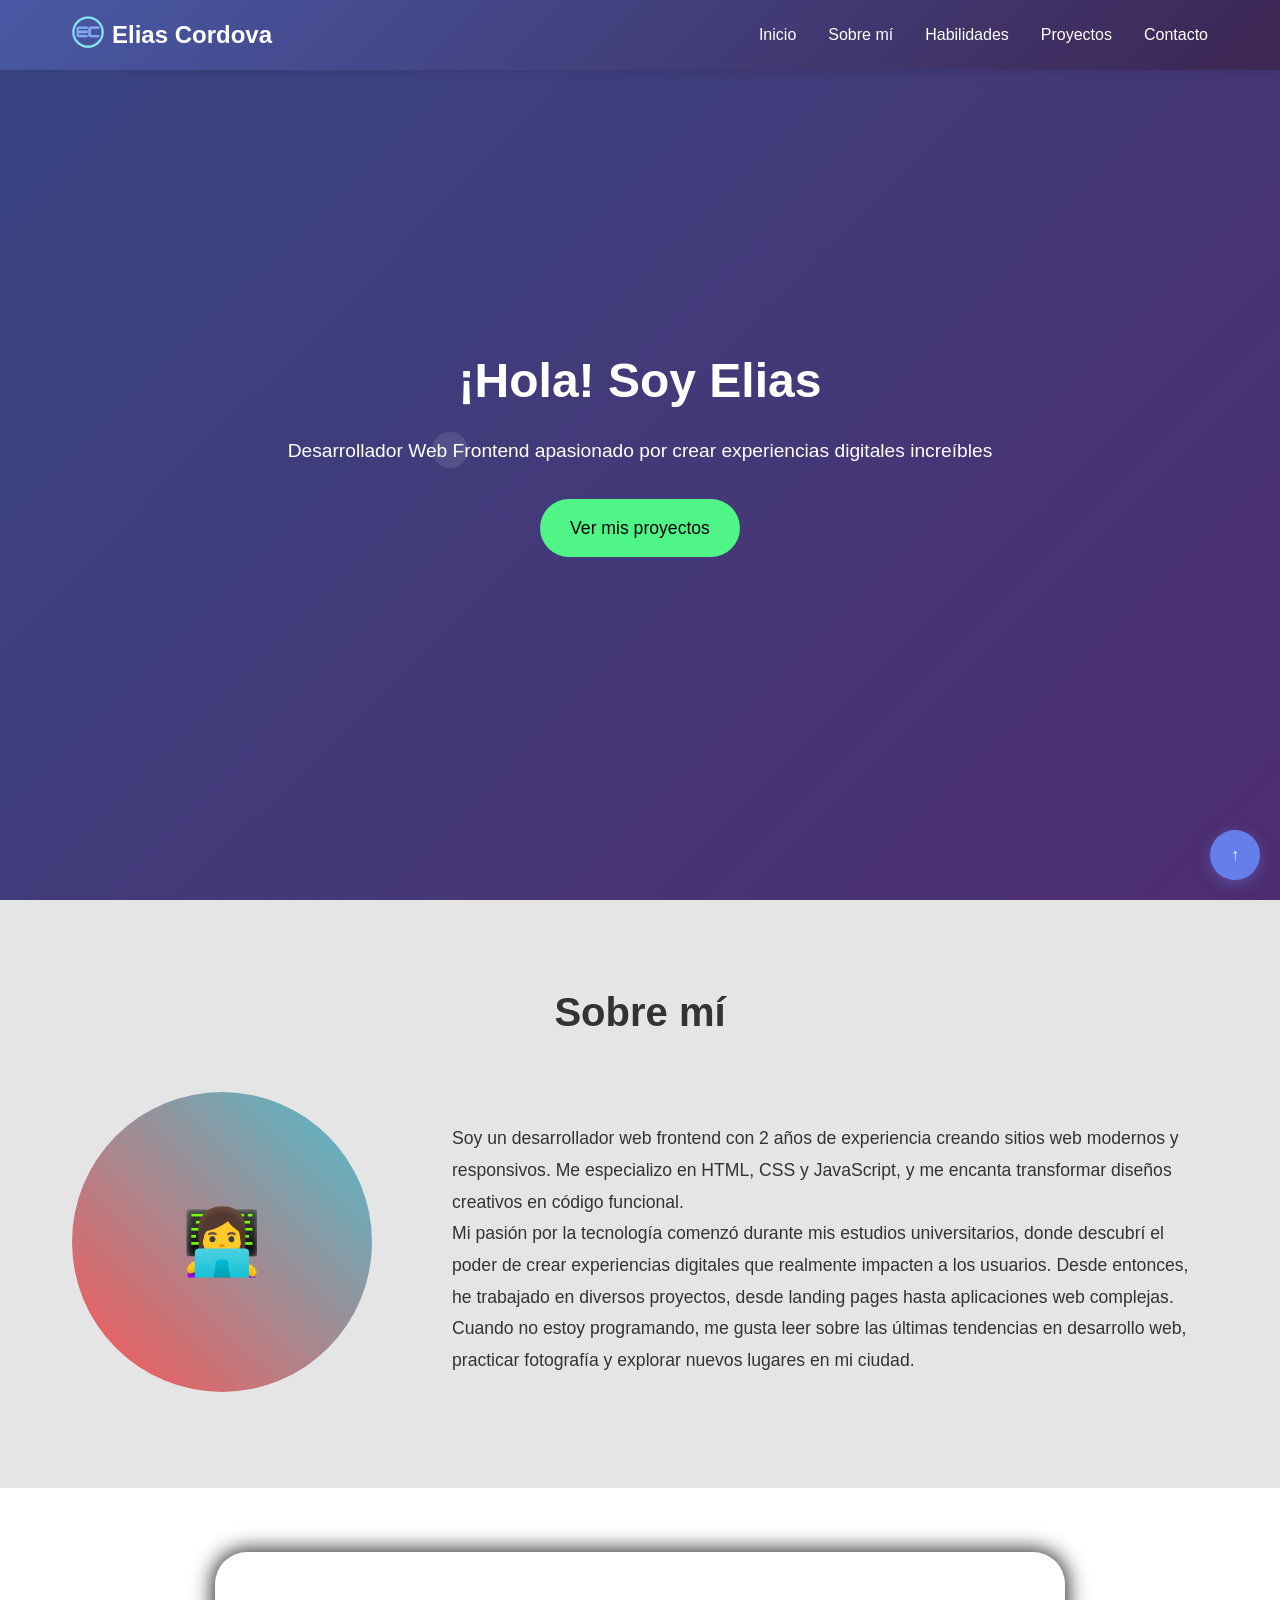
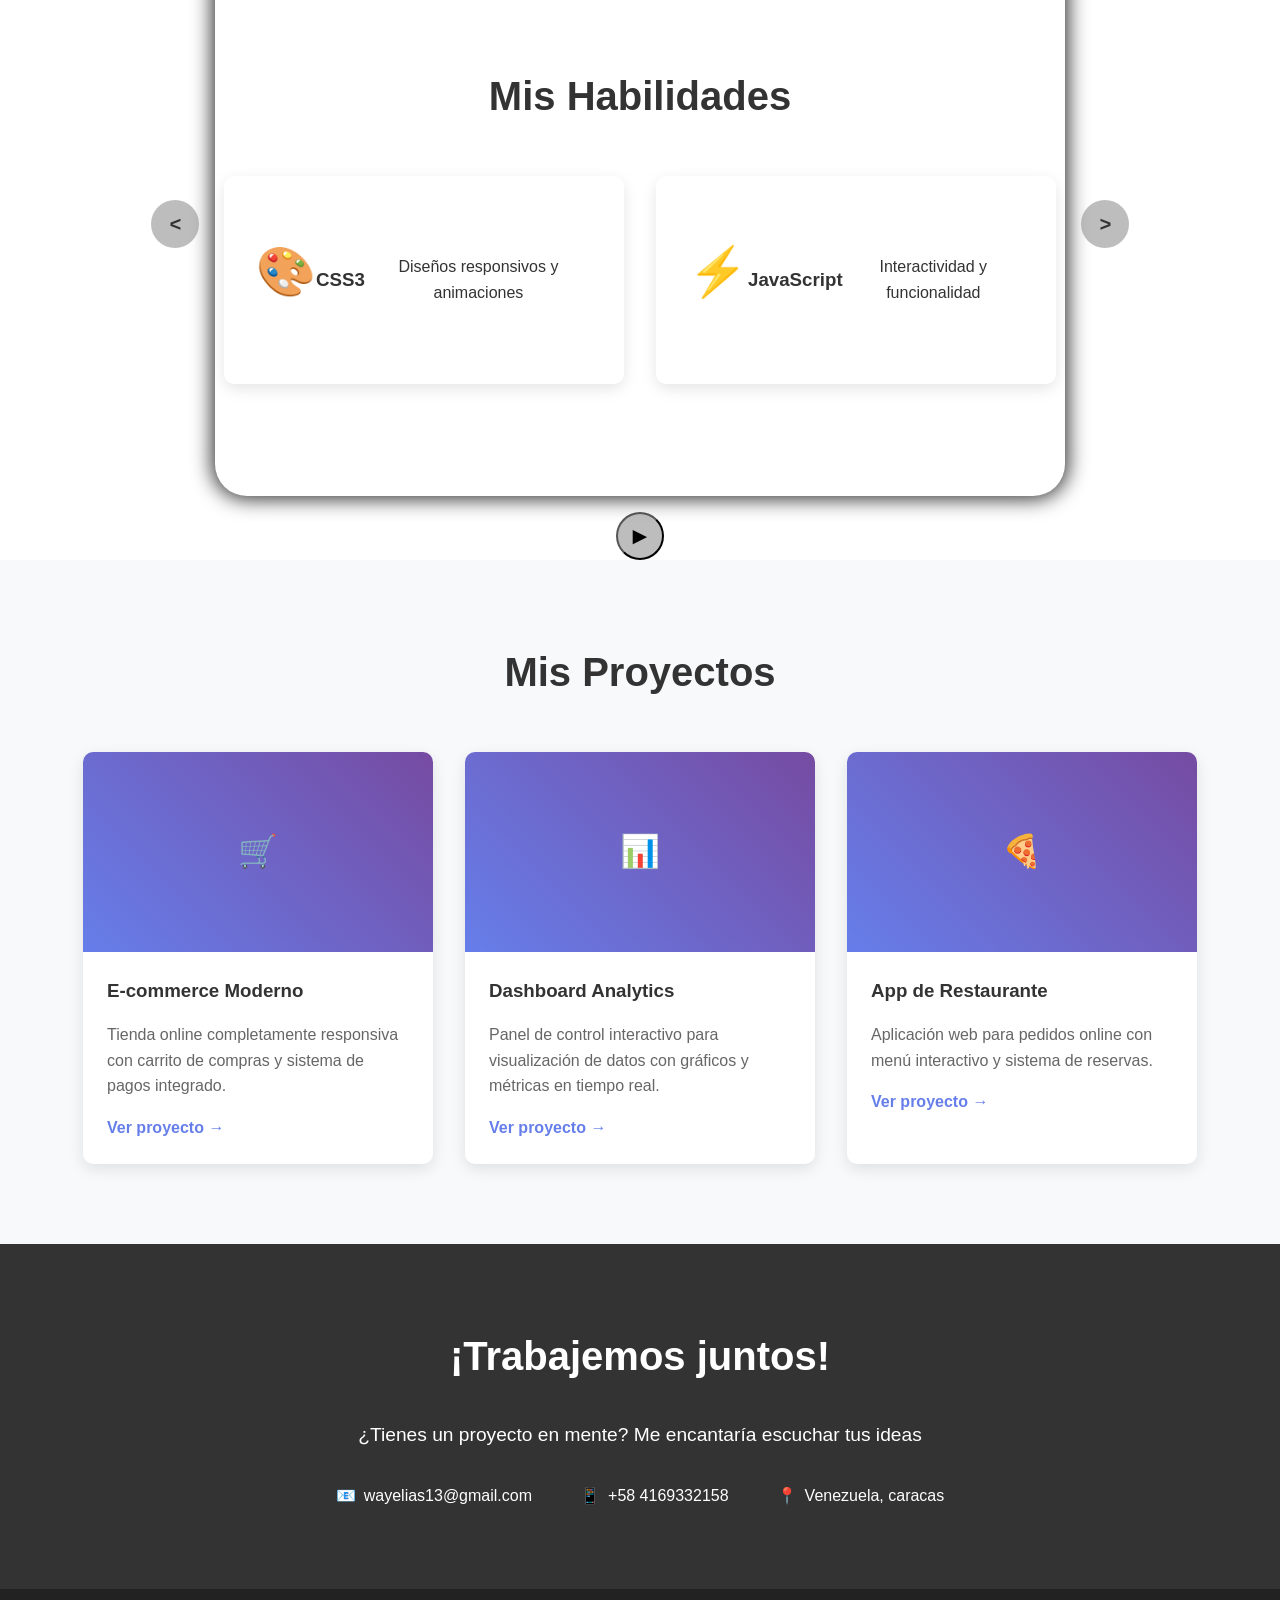
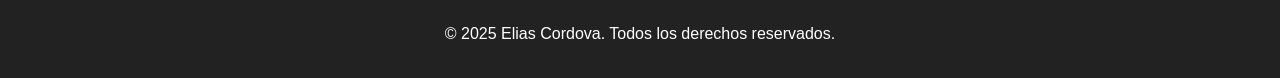
<file: index.html>
<!DOCTYPE html>
<html lang="es">
<head>
    <meta charset="UTF-8">
    <meta name="viewport" content="width=device-width, initial-scale=1.0">
    <title>Elias Cordova - Desarrollador Web</title>
    <link rel="stylesheet" href="my_profile.css"/>
    <link rel="stylesheet" href="slider.css">
    <link rel="icon" type="image/png" href="E.webp">
    
</head>
<body>
    <!-- HEADER -->
    <header>
        <nav>
            <div class="logo"><img src="E.webp" alt="Elias Cordova" class="logo-icon"><p>Elias Cordova</p></div>
            <ul class="nav-links">
                <li><a href="#inicio">Inicio</a></li>
                <li><a href="#sobre-mi">Sobre mí</a></li>
                <li><a href="#habilidades">Habilidades</a></li>
                <li><a href="#proyectos">Proyectos</a></li>
                <li><a href="#contacto">Contacto</a></li>
            </ul>
        </nav>
    </header>

    <!-- HERO SECTION -->
    <section class="hero" id="inicio">
        <div class="hero-content">
            <h1>¡Hola! Soy Elias</h1>
            <p>Desarrollador Web Frontend apasionado por crear experiencias digitales increíbles</p>
            <a href="#proyectos" class="cta-button">Ver mis proyectos</a>
        </div>
    </section>

    <!-- SOBRE MÍ -->
    <section class="about" id="sobre-mi">
        <div class="container">
            <h2>Sobre mí</h2>
            <div class="about-content">
                <div class="about-image">
                    👩‍💻
                </div>
                <div class="about-text">
                    <p>Soy un desarrollador web frontend con 2 años de experiencia creando sitios web modernos y responsivos. Me especializo en HTML, CSS y JavaScript, y me encanta transformar diseños creativos en código funcional.</p>
                    
                    <p>Mi pasión por la tecnología comenzó durante mis estudios universitarios, donde descubrí el poder de crear experiencias digitales que realmente impacten a los usuarios. Desde entonces, he trabajado en diversos proyectos, desde landing pages hasta aplicaciones web complejas.</p>
                    
                    <p>Cuando no estoy programando, me gusta leer sobre las últimas tendencias en desarrollo web, practicar fotografía y explorar nuevos lugares en mi ciudad.</p>
                </div>
            </div>
        </div>
    </section>

    <!-- HABILIDADES -->
    <section class="c-slider skills" id="habilidades">
        <div class="container" id="slider">
            <h2>Mis Habilidades</h2>
            <div class="skills-grid">
                <div class="skill-card">
                    <div class="skill-icon">🌐</div>
                    <h3>HTML5</h3>
                    <p>Estructura semántica y accesible</p>
                </div>
                <div class="skill-card">
                    <div class="skill-icon">🎨</div>
                    <h3>CSS3</h3>
                    <p>Diseños responsivos y animaciones</p>
                </div>
                <div class="skill-card">
                    <div class="skill-icon">⚡</div>
                    <h3>JavaScript</h3>
                    <p>Interactividad y funcionalidad</p>
                </div>
                <div class="skill-card">
                    <div class="skill-icon">📱</div>
                    <h3>Responsive Design</h3>
                    <p>Adaptable a todos los dispositivos</p>
                </div>
            </div>
            <i id="btn-izq">&#60;</i>
            <i id="btn-der">&#62;</i>
        </div>
            <button id="toggle-slider">
                <i id="play-icon">&#9658;</i> <!-- Ícono de play -->
                <i id="pause-icon" style="display: none;">||</i> <!-- Ícono de pausa -->
            </button>
    </section>

    <!-- PROYECTOS -->
    <section class="projects" id="proyectos">
        <div class="container">
            <h2>Mis Proyectos</h2>
            <div class="projects-grid">
                <div class="project-card">
                    <div class="project-image">🛒</div>
                    <div class="project-content">
                        <h3>E-commerce Moderno</h3>
                        <p>Tienda online completamente responsiva con carrito de compras y sistema de pagos integrado.</p>
                        <a href="#" class="project-link">Ver proyecto →</a>
                    </div>
                </div>
                <div class="project-card">
                    <div class="project-image">📊</div>
                    <div class="project-content">
                        <h3>Dashboard Analytics</h3>
                        <p>Panel de control interactivo para visualización de datos con gráficos y métricas en tiempo real.</p>
                        <a href="#" class="project-link">Ver proyecto →</a>
                    </div>
                </div>
                <div class="project-card">
                    <div class="project-image">🍕</div>
                    <div class="project-content">
                        <h3>App de Restaurante</h3>
                        <p>Aplicación web para pedidos online con menú interactivo y sistema de reservas.</p>
                        <a href="#" class="project-link">Ver proyecto →</a>
                    </div>
                </div>
            </div>
        </div>
    </section>

    <!-- CONTACTO -->
    <section class="contact" id="contacto">
        <div class="container">
            <h2>¡Trabajemos juntos!</h2>
            <p>¿Tienes un proyecto en mente? Me encantaría escuchar tus ideas</p>
            <div class="contact-info">
                <div class="contact-item">
                    <span>📧</span>
                    <span>wayelias13@gmail.com</span>
                </div>
                <div class="contact-item">
                    <span>📱</span>
                    <span>+58 4169332158</span>
                </div>
                <div class="contact-item">
                    <span>📍</span>
                    <span>Venezuela, caracas</span>
                </div>
            </div>
        </div>
    </section>
    <script type="text/javascript" src="carousel.js"></script>
    <!-- FOOTER -->
    <footer>
        <div class="container">
            <p>&copy; 2025 Elias Cordova. Todos los derechos reservados.</p>
        </div>
    </footer>

    <!-- BOTÓN SCROLL TO TOP -->
    <a href="#inicio" class="scroll-top">↑</a>


</body>
</html>
</file>
<file: my_profile.css>
/* Reset básico */
        * {
            margin: 0;
            padding: 0;
            box-sizing: border-box;
        }

        body {
            font-family: 'Arial', sans-serif;
            line-height: 1.6;
            color: #333;
        }

        /* HEADER - Usando flexbox */
        header {
            background: linear-gradient(135deg, #4859a5 0%, #3d2653 100%);
            color: white;
            padding: 1rem 0;
            position: fixed;
            width: 100%;
            top: 0;
            z-index: 1000;
            box-shadow: 0 2px 10px rgba(0,0,0,0.1);
        }

        nav {
            display: flex;
            justify-content: space-between;
            align-items: center;
            max-width: 1200px;
            margin: 0 auto;
            padding: 0 2rem;
        }

        .logo {
            display: flex;
            font-size: 1.5rem;
            font-weight: bold;
        }
        .logo .logo-icon{
            width: 2rem;
            height: 2rem;
            display: flex;
            align-items: center;
            justify-content: center;
            font-size: 2rem;
            color: white;
        }
        .logo p{
            margin-left: 0.5rem;
        }

        .nav-links {
            display: flex;
            list-style: none;
            gap: 2rem;
        }

        .nav-links a {
            color: white;
            text-decoration: none;
            transition: color 0.3s ease;
        }

        .nav-links a:hover {
            color: #ffeb3b;
        }

        /* HERO SECTION - Usando position y flexbox */
        .hero {
            background: linear-gradient(135deg, #384683 0%, #4e2d6f 100%);
            height: 100vh;
            display: flex;
            align-items: center;
            justify-content: center;
            text-align: center;
            color: white;
            position: relative;
            overflow: hidden;
        }

        .hero::before {
            content: '';
            position: absolute;
            top: 0;
            left: 0;
            width: 100%;
            height: 100%;
            background: url('data:image/svg+xml,<svg xmlns="http://www.w3.org/2000/svg" viewBox="0 0 100 100"><circle cx="50" cy="50" r="2" fill="white" opacity="0.1"/></svg>') repeat;
        }

        .hero-content {
            position: relative;
            z-index: 2;
        }

        .hero h1 {
            font-size: 3rem;
            margin-bottom: 1rem;
        }

        .hero p {
            font-size: 1.2rem;
            margin-bottom: 2rem;
        }

        .cta-button {
            background: #4ff586;
            color: rgb(0, 0, 0);
            padding: 15px 30px;
            border: none;
            border-radius: 50px;
            font-size: 1.1rem;
            cursor: pointer;
            transition: all 0.3s ease;
            text-decoration: none;
            display: inline-block;
        }

        .cta-button:hover {
            background: #47e254;
            transform: translateY(-3px);
            box-shadow: 0 10px 20px rgba(102, 177, 235, 0.3);
        }



        /* CONTENEDOR GENERAL */
        .container {
            max-width: 1200px;
            margin: 0 auto;
            padding: 0 2rem;
        }

        /* SECCIÓN SOBRE MÍ - Usando float */
        .about {
            padding: 80px 0;
            background: #e5e5e5;
        }

        .about h2 {
            text-align: center;
            font-size: 2.5rem;
            margin-bottom: 3rem;
            color: #333;
        }

        .about-content {
            display: flex;
            align-items: center;
            gap: 3rem;
            flex-wrap: wrap;
        }

        .about-image {
            width: 300px;
            height: 300px;
            border-radius: 50%;
            background: linear-gradient(45deg, #fc5555, #4ebecd);
            display: flex;
            align-items: center;
            justify-content: center;
            font-size: 4rem;
            color: white;
            flex-shrink: 0;
            float: left;
            margin-right: 2rem;
            margin-bottom: 1rem;
        }

        .about-text {
            flex: 1;
            font-size: 1.1rem;
            line-height: 1.8;
        }

        .about-text::after {
            content: "";
            display: table;
            clear: both;
        }

        /* SKILLS - Usando flexbox */
        .skills {
            padding: 80px 0;
            background: white;
        }

        .skills h2 {
            text-align: center;
            font-size: 2.5rem;
            margin-bottom: 3rem;
            color: #333;
        }

        .skills-grid {
            display: flex;
            gap: 2rem;
            justify-content: center;
        }

        .skill-card {
            background: #fff;
            padding: 2rem;
            border-radius: 10px;
            box-shadow: 0 5px 15px rgba(0,0,0,0.1);
            text-align: center;
            min-width: 200px;
            transition: transform 0.3s ease;
        }

        .skill-card:hover {
            transform: translateY(-10px);
        }

        .skill-icon {
            font-size: 3rem;
            margin-bottom: 1rem;
        }

        /* PROYECTOS - Usando flexbox grid */
        .projects {
            padding: 80px 0;
            background: #f8f9fa;
        }

        .projects h2 {
            text-align: center;
            font-size: 2.5rem;
            margin-bottom: 3rem;
            color: #333;
        }

        .projects-grid {
            display: flex;
            flex-wrap: wrap;
            gap: 2rem;
            justify-content: center;
        }

        .project-card {
            background: white;
            border-radius: 10px;
            overflow: hidden;
            box-shadow: 0 5px 15px rgba(0,0,0,0.1);
            transition: transform 0.3s ease;
            max-width: 350px;
            flex: 1;
            min-width: 300px;
        }

        .project-card:hover {
            transform: translateY(-5px);
        }

        .project-image {
            height: 200px;
            background: linear-gradient(45deg, #667eea, #764ba2);
            display: flex;
            align-items: center;
            justify-content: center;
            color: white;
            font-size: 2rem;
        }

        .project-content {
            padding: 1.5rem;
        }

        .project-content h3 {
            margin-bottom: 1rem;
            color: #333;
        }

        .project-content p {
            color: #666;
            margin-bottom: 1rem;
        }

        .project-link {
            color: #667eea;
            text-decoration: none;
            font-weight: bold;
            transition: color 0.3s ease;
        }

        .project-link:hover {
            color: #764ba2;
        }

        /* CONTACTO */
        .contact {
            padding: 80px 0;
            background: #333;
            color: white;
            text-align: center;
        }

        .contact h2 {
            font-size: 2.5rem;
            margin-bottom: 2rem;
        }

        .contact p {
            font-size: 1.2rem;
            margin-bottom: 2rem;
        }

        .contact-info {
            display: flex;
            justify-content: center;
            gap: 3rem;
            flex-wrap: wrap;
        }

        .contact-item {
            display: flex;
            align-items: center;
            gap: 0.5rem;
        }

        /* FOOTER - Usando position */
        footer {
            background: #222;
            color: white;
            text-align: center;
            padding: 2rem 0;
            position: relative;
        }

        /* BOTÓN FLOTANTE - Usando position fixed */
        .scroll-top {
            position: fixed;
            bottom: 20px;
            right: 20px;
            background: #667eea;
            color: white;
            width: 50px;
            height: 50px;
            border-radius: 50%;
            display: flex;
            align-items: center;
            justify-content: center;
            text-decoration: none;
            box-shadow: 0 4px 15px rgba(102, 126, 234, 0.4);
            transition: all 0.3s ease;
        }

        .scroll-top:hover {
            background: #764ba2;
            transform: translateY(-3px);
        }

        /* RESPONSIVE */
        @media (max-width: 768px) {
            .nav-links {
                gap: 1rem;
            }

            .hero h1 {
                font-size: 2rem;
            }

            .hero p {
                font-size: 1rem;
            }

            .about-content {
                flex-direction: column;
                text-align: center;
            }

            .about-image {
                float: none;
                margin: 0 auto 2rem auto;
            }

            .contact-info {
                flex-direction: column;
                gap: 1rem;
            }
        }
</file>
<file: slider.css>
.c-slider {
	margin: auto;
	width: 100%;
	max-width: 850px;
	position: relative;
	box-shadow: 0 0 20px 3px;
	border-radius: 2rem;
	margin: 4rem auto;
}
#slider {
	display: flex;
	width: 100%;
	padding: 2rem 0;
	flex-direction: column;
	justify-content: center;
	overflow: hidden;
	transition: transform 0.7s ease-in-out;
}
#slider .skill-card {
	display: flex;
	align-items: center;
	width: 100%;
	height: 13rem;
	flex: 0 0 400px;
}
#btn-izq, #btn-der {
	display: flex;
	justify-content: center;
	align-items: center;
	width: 3rem;
	height: 3rem;
	background: rgba(145, 145, 145, 0.6);
	border-radius: 50%;
	position: absolute;
	font-size: 20px;
	font-weight: bold;
	text-align: center;
	cursor: pointer;
}
#btn-izq:hover , #btn-der:hover {
	background: rgba(196, 196, 196, 0.7); 
}
#btn-izq{
	left: -4rem;
}
#btn-der{
	right: -4rem;
}

#toggle-slider {
    display: flex;
    justify-content: center;
    align-items: center;
    width: 3rem;
    height: 3rem;
    background: rgba(145, 145, 145, 0.6);
    border-radius: 50%;
    position: absolute;
    font-size: 20px;
    font-weight: bold;
    text-align: center;
    cursor: pointer;
    bottom: -4rem; /* Lo posiciona debajo del contenedor */
    left: 50%; /* Centrado horizontalmente */
    transform: translateX(-50%);
    transition: background 0.3s ease-in-out;
	z-index: 1;
}

#toggle-slider:hover {
    background: rgba(196, 196, 196, 0.7);
}

#toggle-slider i {
    font-size: 1.5rem;
}
</file>
